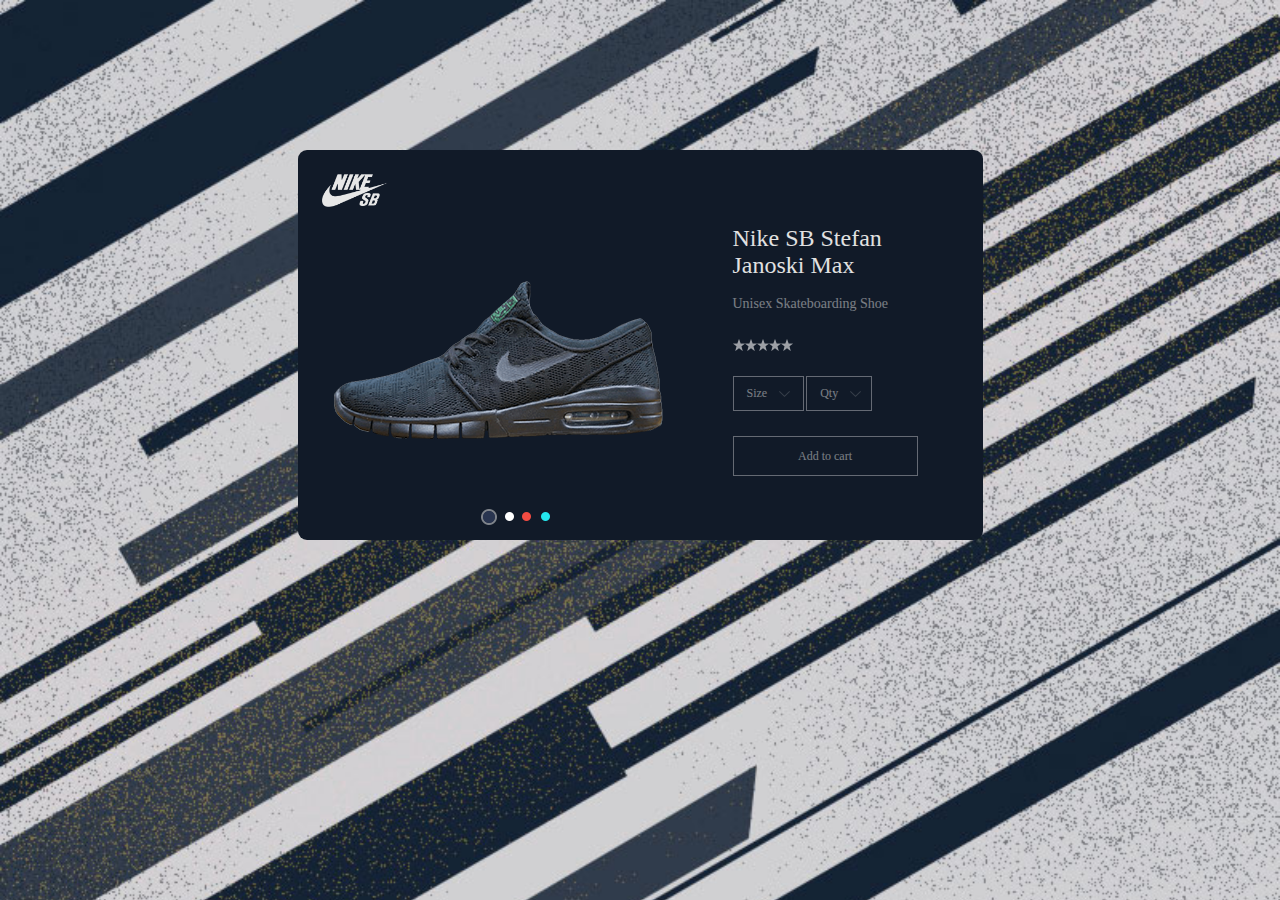
<file: nike/index.html>
<!DOCTYPE html>
<html lang="en">

<head>
    <meta charset="UTF-8">
    <meta name="viewport" content="width=device-width, initial-scale=1.0">
    <title>Nike</title>
    <link href="//db.onlinewebfonts.com/c/155263ca437b4d97451a5adbddf19f82?family=MuseoSansW01-Rounded100"
        rel="stylesheet" type="text/css" />
    <link rel="stylesheet" href="css/style.css">
</head>

<body>

    <div class="block-product">
        <div class="block-product__cell">
            <div class="image">
                <div class="image__logo"><img src="images/logo.png" alt="logo"></div>
                <div class="image__product"><img src="images/product.png" alt="product"></div>
                <div class="image__scrolling"><img src="images/elipses.png" alt="elipses"></div>
            </div>
        </div>
        <div class="block-product__cell block-product__cell--centering">
            <div class="info">
                <div class="info__title">Nike SB Stefan Janoski Max</div>
                <div class="info__description">Unisex Skateboarding Shoe</div>
                <div class="info__rating">
                    <input type="radio" name="rating" value="5" id="5">
                    <label for="5"></label>

                    <input type="radio" name="rating" value="4" id="4">
                    <label for="4"></label>

                    <input type="radio" name="rating" value="3" id="3">
                    <label for="3"></label>

                    <input type="radio" name="rating" value="2" id="2">
                    <label for="2"></label>

                    <input type="radio" name="rating" value="1" id="1">
                    <label for="1"></label>
                </div>
                <div class="info__size">
                    <ul>
                        <li><a href="#">Size <img src="images/rectangle.png" alt="rectangle"></a>
                            <!-- <ul class="list">
                                <li><a href="#">7</a></li>
                                <li><a href="#">8</a></li>
                                <li><a href="#">9</a></li>
                                <li><a href="#">10</a></li>
                            </ul> -->
                        </li>
                        <li><a href="#">Qty <img src="images/rectangle.png" alt="rectangle"></a>
                            <!-- <ul class="list">
                                <li><a href="#">1</a></li>
                                <li><a href="#">2</a></li>
                                <li><a href="#">3</a></li>
                                <li><a href="#">4</a></li>
                            </ul> -->
                        </li>
                    </ul>
                </div>
                <input type="button" value="Add to cart">
            </div>
        </div>
    </div>

</body>

</html>
</file>
<file: nike/css/style.css>
@font-face {
    font-family: "MuseoSansW01-Rounded100"; 
    src: url("//db.onlinewebfonts.com/t/155263ca437b4d97451a5adbddf19f82.eot"); 
    src: url("//db.onlinewebfonts.com/t/155263ca437b4d97451a5adbddf19f82.eot?#iefix") format("embedded-opentype"), 
    url("//db.onlinewebfonts.com/t/155263ca437b4d97451a5adbddf19f82.woff2") format("woff2"), 
    url("//db.onlinewebfonts.com/t/155263ca437b4d97451a5adbddf19f82.woff") format("woff"), 
    url("//db.onlinewebfonts.com/t/155263ca437b4d97451a5adbddf19f82.ttf") format("truetype"), 
    url("//db.onlinewebfonts.com/t/155263ca437b4d97451a5adbddf19f82.svg#MuseoSansW01-Rounded100") format("svg"); 
}

body {
    background-image: url(../images/bg.jpg);
    background-size: cover;
    text-decoration: none;
    width: 100%;
    height: 100%;
}

body, form, div, p, a, img, h1, h2, h3, h4, h5, h6, table, table tr, table td {
    border: none;
    color: #e1e1e1;
    font-family: "MuseoSansW01-Rounded100"; 
    font-size: 12px;
    font-style: normal;
    font-weight: normal;
    margin: 0;
    padding: 0;
}

input,
textarea,
select {
    outline: none;
    font-family: "MuseoSansW01-Rounded100"; 
    font-size: 12px;
    box-sizing: border-box;
}

input::-moz-focus-inner {
    border: 0;
    padding: 0;
}

a {
    text-decoration: none;
    outline: none;
}

a:hover {
    text-decoration: none;
}

h1, h2 {
    font-size: 20px;
    padding: 0 0 10px 0;
    color: #545454;
}



.block-product {
    width: 685px;
    height: 390px;
    margin: 150px auto;
    background-color: #111a28;
    border-radius: 9px;
}

.block-product__cell {
    display: inline-block;
}

.block-product__cell--centering {
    padding: 75px 0;
    position: absolute;
}

.image__logo {
    padding: 24px;
}

.image__product {
    padding: 46px 70px 50px 36px;
}

.image__scrolling {
    text-align: center;
    padding-top: 15px;
}

.info {
    width: 185px;
}

.info__title {
    font-size: 24px;
    margin-bottom: 17px;
}

.info__description {
    font-size: 14px;
    opacity: 0.5;
    margin-bottom: 27px;
}

.info__rating {
    width: 60px;
    height: 12px;
    position: relative;
}

.info__rating input {
    display: none;
}

.info__rating label {
    width: 12px;
    height: 12px;
    position: absolute;
    top: 0;
    left: 0;
    background-image: url(../images/sprite.png);
    background-position: 0 -12px;
    cursor: pointer;
}

.info__rating label:nth-last-of-type(2) {
    left: 12px;
}

.info__rating label:nth-last-of-type(3) {
    left: 24px;
}

.info__rating label:nth-last-of-type(4) {
    left: 36px;
}

.info__rating label:nth-last-of-type(5) {
    left: 48px;
}

.info__rating label:hover,
.info__rating input:checked + label,
.info__rating input:checked ~ label,
.info__rating label:hover ~ label {
    background-position: 0 0;
}

.info__size {
    margin: 35px 0;
}

.info__size ul {
    list-style: none;
    margin: 0;
    padding: 0;
}

.info__size li {
    padding: 9px 10px 10px 13px;
    margin: 0 2px 0 0;
    border: 1px solid rgba(255, 255, 255, 0.7);
    display: inline;
    opacity: 0.5;
    cursor: pointer;
}

a img {
    padding: 0 0 0 9px;
}

input[type="button"] {
    width: 185px;
    height: 40px;
    border: 1px solid rgba(255, 255, 255, 0.7);
    color: #e1e1e1;
    background-color: transparent;
    opacity: 0.5;
    cursor: pointer;
    
}

input[type="button"]:focus {
    border: 1px solid #f7bf16;
}

input[type="button"]:hover,
.info__size li:hover, 
.info__size li:active {
    background-color: rgba(255, 255, 255, 0.178);
}
</file>
